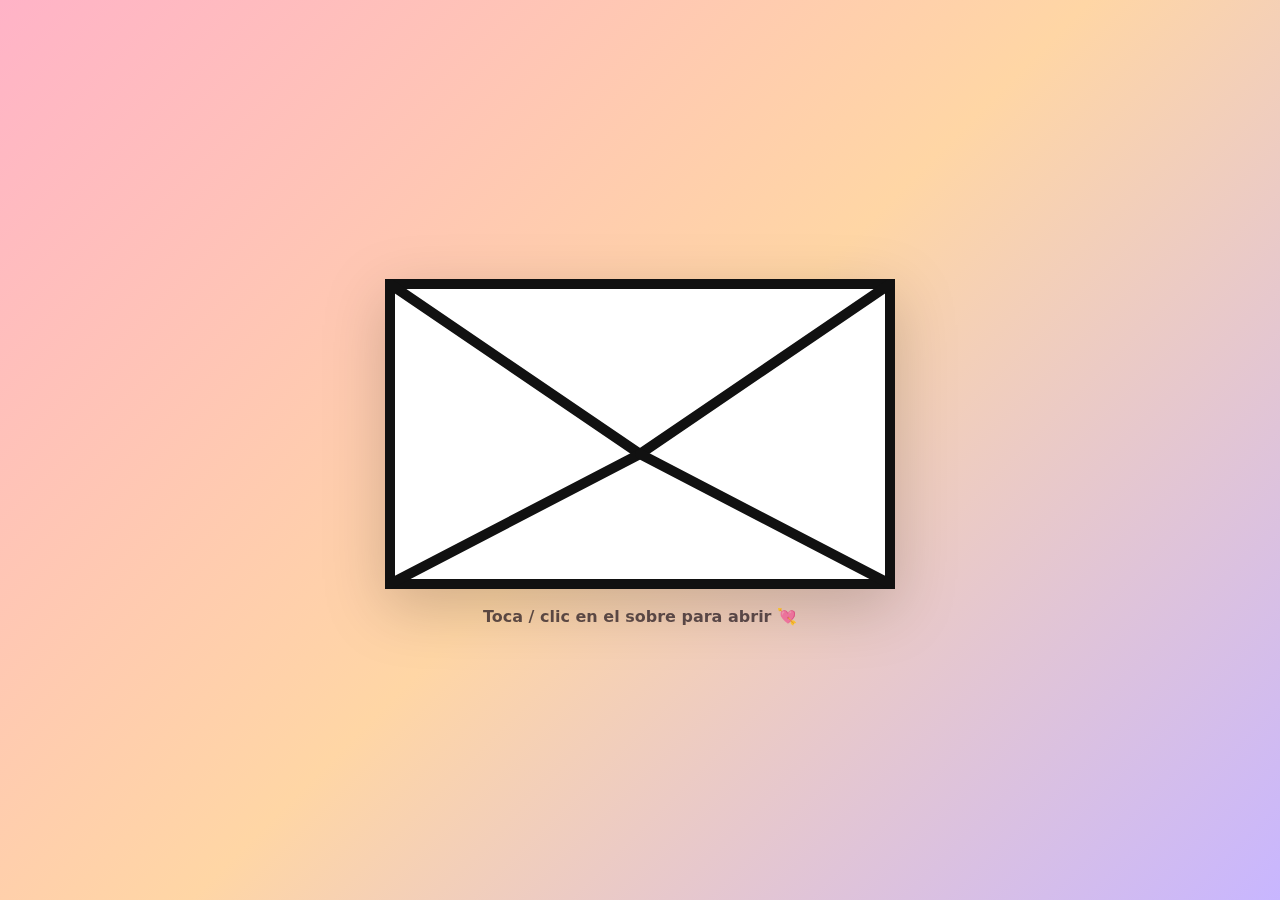
<file: index.html>
<!doctype html>
<html lang="es">
<head>
  <meta charset="UTF-8" />
  <meta name="viewport" content="width=device-width,initial-scale=1.0" />
  <title>San Valentín 🐰💖</title>
  <link rel="stylesheet" href="style.css" />
</head>
<body>

  <main class="stage">

    <!-- SOBRE + CARTA (AL INICIO SOLO SOBRE) -->
    <section class="mail">
      <button class="open-btn" id="openBtn" type="button" aria-label="Abrir sobre">
        <div class="mail-inner" id="mailInner">

          <!-- SOBRE (líneas negras como tu imagen) -->
          <div class="envelope" aria-hidden="true">
            <svg viewBox="0 0 520 320" class="env-svg">
              <rect x="10" y="10" width="500" height="300" class="env-stroke" fill="white"/>
              <line x1="10"  y1="10"  x2="260" y2="180" class="env-line"/>
              <line x1="510" y1="10"  x2="260" y2="180" class="env-line"/>
              <line x1="10"  y1="310" x2="260" y2="180" class="env-line"/>
              <line x1="510" y1="310" x2="260" y2="180" class="env-line"/>
            </svg>
          </div>

          <!-- CARTA (OCULTA AL INICIO) -->
          <div class="paper hidden-paper" id="paper">
            <div class="paper-head">
              <span class="paper-badge">💌 Carta secreta</span>
            </div>

            <div class="paper-body">
              <div class="bunnies">
                <div class="bunny">
                  <!-- conejo estilo imagen -->
                  <svg class="bunny-face" viewBox="0 0 120 120" aria-hidden="true">
                    <ellipse cx="44" cy="22" rx="12" ry="20" class="fur stroke"/>
                    <ellipse cx="76" cy="22" rx="12" ry="20" class="fur stroke"/>
                    <ellipse cx="44" cy="24" rx="7"  ry="13" class="inner"/>
                    <ellipse cx="76" cy="24" rx="7"  ry="13" class="inner"/>
                    <circle cx="60" cy="64" r="32" class="fur stroke"/>
                    <circle cx="38" cy="70" r="10" class="cheek"/>
                    <circle cx="82" cy="70" r="10" class="cheek"/>
                    <circle cx="50" cy="58" r="7.2" class="eye"/>
                    <circle cx="70" cy="58" r="7.2" class="eye"/>
                    <circle cx="47.8" cy="55.8" r="2.4" class="shine"/>
                    <circle cx="67.8" cy="55.8" r="2.4" class="shine"/>
                    <circle cx="60" cy="66" r="3" class="nose"/>
                    <path d="M52 72 C56 78, 64 78, 68 72" class="smile"/>
                  </svg>
                </div>

                <div class="mid-heart">❤</div>

                <div class="bunny">
                  <svg class="bunny-face flip" viewBox="0 0 120 120" aria-hidden="true">
                    <ellipse cx="44" cy="22" rx="12" ry="20" class="fur stroke"/>
                    <ellipse cx="76" cy="22" rx="12" ry="20" class="fur stroke"/>
                    <ellipse cx="44" cy="24" rx="7"  ry="13" class="inner"/>
                    <ellipse cx="76" cy="24" rx="7"  ry="13" class="inner"/>
                    <circle cx="60" cy="64" r="32" class="fur stroke"/>
                    <circle cx="38" cy="70" r="10" class="cheek"/>
                    <circle cx="82" cy="70" r="10" class="cheek"/>
                    <circle cx="50" cy="58" r="7.2" class="eye"/>
                    <circle cx="70" cy="58" r="7.2" class="eye"/>
                    <circle cx="47.8" cy="55.8" r="2.4" class="shine"/>
                    <circle cx="67.8" cy="55.8" r="2.4" class="shine"/>
                    <circle cx="60" cy="66" r="3" class="nose"/>
                    <path d="M52 72 C56 78, 64 78, 68 72" class="smile"/>
                  </svg>
                </div>
              </div>

              <p class="tap">Carta desbloqueada 💞</p>
            </div>
          </div>

        </div>
      </button>

      <p class="small">Toca / clic en el sobre para abrir 💘</p>
    </section>

    <!-- TARJETA FINAL -->
    <section class="card hidden" id="card">
      <div class="bunnies top">
        <div class="bunny">
          <svg class="bunny-face" viewBox="0 0 120 120" aria-hidden="true">
            <ellipse cx="44" cy="22" rx="12" ry="20" class="fur stroke"/>
            <ellipse cx="76" cy="22" rx="12" ry="20" class="fur stroke"/>
            <ellipse cx="44" cy="24" rx="7"  ry="13" class="inner"/>
            <ellipse cx="76" cy="24" rx="7"  ry="13" class="inner"/>
            <circle cx="60" cy="64" r="32" class="fur stroke"/>
            <circle cx="38" cy="70" r="10" class="cheek"/>
            <circle cx="82" cy="70" r="10" class="cheek"/>
            <circle cx="50" cy="58" r="7.2" class="eye"/>
            <circle cx="70" cy="58" r="7.2" class="eye"/>
            <circle cx="47.8" cy="55.8" r="2.4" class="shine"/>
            <circle cx="67.8" cy="55.8" r="2.4" class="shine"/>
            <circle cx="60" cy="66" r="3" class="nose"/>
            <path d="M52 72 C56 78, 64 78, 68 72" class="smile"/>
          </svg>
        </div>

        <div class="mid-heart">❤</div>

        <div class="bunny">
          <svg class="bunny-face flip" viewBox="0 0 120 120" aria-hidden="true">
            <ellipse cx="44" cy="22" rx="12" ry="20" class="fur stroke"/>
            <ellipse cx="76" cy="22" rx="12" ry="20" class="fur stroke"/>
            <ellipse cx="44" cy="24" rx="7"  ry="13" class="inner"/>
            <ellipse cx="76" cy="24" rx="7"  ry="13" class="inner"/>
            <circle cx="60" cy="64" r="32" class="fur stroke"/>
            <circle cx="38" cy="70" r="10" class="cheek"/>
            <circle cx="82" cy="70" r="10" class="cheek"/>
            <circle cx="50" cy="58" r="7.2" class="eye"/>
            <circle cx="70" cy="58" r="7.2" class="eye"/>
            <circle cx="47.8" cy="55.8" r="2.4" class="shine"/>
            <circle cx="67.8" cy="55.8" r="2.4" class="shine"/>
            <circle cx="60" cy="66" r="3" class="nose"/>
            <path d="M52 72 C56 78, 64 78, 68 72" class="smile"/>
          </svg>
        </div>
      </div>

      <h1 class="title">¿Quieres ser mi San Valentín?</h1>
      <p class="subtitle">Prometo risas, besitos y muchos abrazos 🥺💖</p>

      <div class="buttons" id="buttonsArea">
        <button id="yesBtn" class="btn yes">Sí 💚</button>
        <button id="noBtn" class="btn no">No 💔</button>
      </div>

      <p class="msg" id="msg" aria-live="polite"></p>
      <p class="hint">Tip: intenta decir “No”… si puedes 😼</p>
    </section>

  </main>

  <script src="script.js"></script>
</body>
</html>
</file>
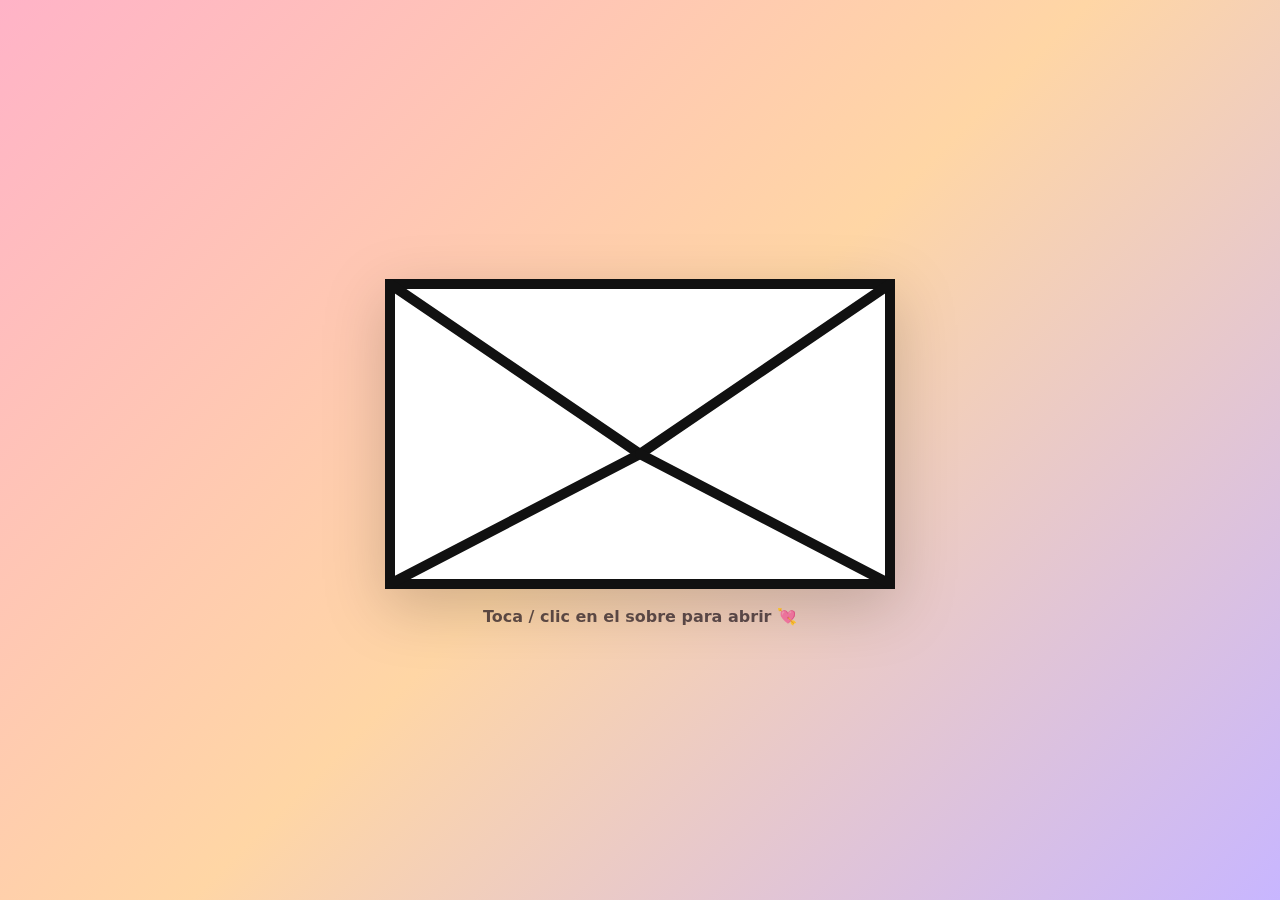
<file: Ale/index.html>
<!doctype html>
<html lang="es">
<head>
  <meta charset="UTF-8" />
  <meta name="viewport" content="width=device-width,initial-scale=1.0" />
  <title>San Valentín 🐰💖</title>
  <link rel="stylesheet" href="style.css" />
</head>
<body>

  <main class="stage">

    <!-- SOBRE + CARTA (AL INICIO SOLO SOBRE) -->
    <section class="mail">
      <button class="open-btn" id="openBtn" type="button" aria-label="Abrir sobre">
        <div class="mail-inner" id="mailInner">

          <!-- SOBRE (líneas negras como tu imagen) -->
          <div class="envelope" aria-hidden="true">
            <svg viewBox="0 0 520 320" class="env-svg">
              <rect x="10" y="10" width="500" height="300" class="env-stroke" fill="white"/>
              <line x1="10"  y1="10"  x2="260" y2="180" class="env-line"/>
              <line x1="510" y1="10"  x2="260" y2="180" class="env-line"/>
              <line x1="10"  y1="310" x2="260" y2="180" class="env-line"/>
              <line x1="510" y1="310" x2="260" y2="180" class="env-line"/>
            </svg>
          </div>

          <!-- CARTA (OCULTA AL INICIO) -->
          <div class="paper hidden-paper" id="paper">
            <div class="paper-head">
              <span class="paper-badge">💌 Carta secreta</span>
            </div>

            <div class="paper-body">
              <div class="bunnies">
                <div class="bunny">
                  <!-- conejo estilo imagen -->
                  <svg class="bunny-face" viewBox="0 0 120 120" aria-hidden="true">
                    <ellipse cx="44" cy="22" rx="12" ry="20" class="fur stroke"/>
                    <ellipse cx="76" cy="22" rx="12" ry="20" class="fur stroke"/>
                    <ellipse cx="44" cy="24" rx="7"  ry="13" class="inner"/>
                    <ellipse cx="76" cy="24" rx="7"  ry="13" class="inner"/>
                    <circle cx="60" cy="64" r="32" class="fur stroke"/>
                    <circle cx="38" cy="70" r="10" class="cheek"/>
                    <circle cx="82" cy="70" r="10" class="cheek"/>
                    <circle cx="50" cy="58" r="7.2" class="eye"/>
                    <circle cx="70" cy="58" r="7.2" class="eye"/>
                    <circle cx="47.8" cy="55.8" r="2.4" class="shine"/>
                    <circle cx="67.8" cy="55.8" r="2.4" class="shine"/>
                    <circle cx="60" cy="66" r="3" class="nose"/>
                    <path d="M52 72 C56 78, 64 78, 68 72" class="smile"/>
                  </svg>
                </div>

                <div class="mid-heart">❤</div>

                <div class="bunny">
                  <svg class="bunny-face flip" viewBox="0 0 120 120" aria-hidden="true">
                    <ellipse cx="44" cy="22" rx="12" ry="20" class="fur stroke"/>
                    <ellipse cx="76" cy="22" rx="12" ry="20" class="fur stroke"/>
                    <ellipse cx="44" cy="24" rx="7"  ry="13" class="inner"/>
                    <ellipse cx="76" cy="24" rx="7"  ry="13" class="inner"/>
                    <circle cx="60" cy="64" r="32" class="fur stroke"/>
                    <circle cx="38" cy="70" r="10" class="cheek"/>
                    <circle cx="82" cy="70" r="10" class="cheek"/>
                    <circle cx="50" cy="58" r="7.2" class="eye"/>
                    <circle cx="70" cy="58" r="7.2" class="eye"/>
                    <circle cx="47.8" cy="55.8" r="2.4" class="shine"/>
                    <circle cx="67.8" cy="55.8" r="2.4" class="shine"/>
                    <circle cx="60" cy="66" r="3" class="nose"/>
                    <path d="M52 72 C56 78, 64 78, 68 72" class="smile"/>
                  </svg>
                </div>
              </div>

              <p class="tap">Carta desbloqueada 💞</p>
            </div>
          </div>

        </div>
      </button>

      <p class="small">Toca / clic en el sobre para abrir 💘</p>
    </section>

    <!-- TARJETA FINAL -->
    <section class="card hidden" id="card">
      <div class="bunnies top">
        <div class="bunny">
          <svg class="bunny-face" viewBox="0 0 120 120" aria-hidden="true">
            <ellipse cx="44" cy="22" rx="12" ry="20" class="fur stroke"/>
            <ellipse cx="76" cy="22" rx="12" ry="20" class="fur stroke"/>
            <ellipse cx="44" cy="24" rx="7"  ry="13" class="inner"/>
            <ellipse cx="76" cy="24" rx="7"  ry="13" class="inner"/>
            <circle cx="60" cy="64" r="32" class="fur stroke"/>
            <circle cx="38" cy="70" r="10" class="cheek"/>
            <circle cx="82" cy="70" r="10" class="cheek"/>
            <circle cx="50" cy="58" r="7.2" class="eye"/>
            <circle cx="70" cy="58" r="7.2" class="eye"/>
            <circle cx="47.8" cy="55.8" r="2.4" class="shine"/>
            <circle cx="67.8" cy="55.8" r="2.4" class="shine"/>
            <circle cx="60" cy="66" r="3" class="nose"/>
            <path d="M52 72 C56 78, 64 78, 68 72" class="smile"/>
          </svg>
        </div>

        <div class="mid-heart">❤</div>

        <div class="bunny">
          <svg class="bunny-face flip" viewBox="0 0 120 120" aria-hidden="true">
            <ellipse cx="44" cy="22" rx="12" ry="20" class="fur stroke"/>
            <ellipse cx="76" cy="22" rx="12" ry="20" class="fur stroke"/>
            <ellipse cx="44" cy="24" rx="7"  ry="13" class="inner"/>
            <ellipse cx="76" cy="24" rx="7"  ry="13" class="inner"/>
            <circle cx="60" cy="64" r="32" class="fur stroke"/>
            <circle cx="38" cy="70" r="10" class="cheek"/>
            <circle cx="82" cy="70" r="10" class="cheek"/>
            <circle cx="50" cy="58" r="7.2" class="eye"/>
            <circle cx="70" cy="58" r="7.2" class="eye"/>
            <circle cx="47.8" cy="55.8" r="2.4" class="shine"/>
            <circle cx="67.8" cy="55.8" r="2.4" class="shine"/>
            <circle cx="60" cy="66" r="3" class="nose"/>
            <path d="M52 72 C56 78, 64 78, 68 72" class="smile"/>
          </svg>
        </div>
      </div>

      <h1 class="title">¿Quieres ser mi San Valentín?</h1>
      <p class="subtitle">Prometo risas, antojitos y muchos abrazos 🥺💖</p>

      <div class="buttons" id="buttonsArea">
        <button id="yesBtn" class="btn yes">Sí 💚</button>
        <button id="noBtn" class="btn no">No 💔</button>
      </div>

      <p class="msg" id="msg" aria-live="polite"></p>
      <p class="hint">Tip: intenta decir “No”… si puedes 😼</p>
    </section>

  </main>

  <script src="script.js"></script>
</body>
</html>
</file>
<file: style.css>
:root{
  --bg1:#ffb3c7; --bg2:#ffd6a5; --bg3:#c8b6ff;
  --ink:#2b1e24;
  --stroke:#111;
  --paper:#fff;

  --pink:#ffb3c8;
  --inner:#ffd0de;

  --yes:#20a85a;
  --no:#ff4d6d;
}

*{box-sizing:border-box}

body{
  margin:0;
  min-height:100vh;
  display:grid;
  place-items:center;
  font-family:system-ui, Arial, sans-serif;
  color:var(--ink);
  background: linear-gradient(135deg,var(--bg1),var(--bg2),var(--bg3));
}

/* escenario */
.stage{
  width:min(560px, 92vw);
  display:grid;
  justify-items:center;
  gap:16px;
  padding: 18px;
}

/* --- sobre + carta --- */
.mail{
  width:min(520px, 92vw);
  display:grid;
  justify-items:center;
  gap:10px;
}

.open-btn{
  width:100%;
  border:0;
  background:transparent;
  cursor:pointer;
  padding:0;
}

.mail-inner{
  width:100%;
  display:grid;
  justify-items:center;
  gap:14px; /* separación real */
}

/* SOBRE */
.envelope{
  width:min(520px, 92vw);
  background: transparent;
}

.env-svg{
  width:100%;
  height:auto;
  filter: drop-shadow(0 18px 30px rgba(0,0,0,.18));
}

.env-stroke{
  stroke: var(--stroke);
  stroke-width: 10;
}
.env-line{
  stroke: var(--stroke);
  stroke-width: 10;
  stroke-linecap: round;
}

/* CARTA */
.paper{
  width: min(520px, 92vw);
  background: rgba(255,255,255,.85);
  border: 2px solid rgba(0,0,0,.08);
  border-radius: 18px;
  box-shadow: 0 18px 40px rgba(0,0,0,.18);
  overflow:hidden;

  transform: translateY(0);
  transition: transform .7s cubic-bezier(.2,.9,.2,1),
              opacity .35s ease;
}

.paper-head{
  padding: 12px 14px;
  background: linear-gradient(180deg, rgba(255,230,240,.9), rgba(255,255,255,0));
}
.paper-badge{
  display:inline-block;
  padding: 8px 12px;
  border-radius: 999px;
  font-weight: 900;
  background: rgba(255,180,205,.55);
  border: 1px solid rgba(0,0,0,.08);
}
.paper-body{
  padding: 14px 16px 18px;
  display:grid;
  justify-items:center;
  gap:10px;
}
.tap{
  margin:0;
  font-weight:900;
  opacity:.75;
}

/* 👇 AL INICIO SOLO SOBRE */
.hidden-paper{ display:none; }

/* 👇 AL ABRIR: aparece carta y sube */
.open .hidden-paper{ display:block; }
.open .paper{ transform: translateY(-34px); }

.small{
  margin:0;
  font-weight:900;
  opacity:.75;
}

/* --- tarjeta final --- */
.card{
  width:min(520px, 92vw);
  background: rgba(255,255,255,.60);
  backdrop-filter: blur(12px);
  border-radius: 26px;
  padding: 22px 18px 18px;
  box-shadow: 0 25px 60px rgba(0,0,0,.22);
  text-align:center;
  border: 2px solid rgba(255,255,255,.65);
}

.hidden{ display:none; }

.title{
  margin: 10px 0 6px;
  font-size: clamp(22px, 3.4vw, 30px);
}
.subtitle{
  margin:0 0 14px;
  font-weight:700;
  opacity:.9;
}

/* botones */
.buttons{
  position:relative;
  height: 70px;
  margin-top: 6px;
}

.btn{
  border:0;
  border-radius: 14px;
  padding: 14px 24px;
  font-size:18px;
  font-weight:900;
  cursor:pointer;
  box-shadow: 0 14px 28px rgba(0,0,0,.12);
}
.btn:active{ transform: scale(.97); }

.yes{ background: var(--yes); color:#fff; }
.no{
  background: var(--no);
  color:#fff;
  position:absolute;
  right:0;
}

/* texto */
.msg{
  margin: 14px 0 0;
  font-weight: 900;
  min-height: 24px;
}
.hint{
  margin: 8px 0 0;
  font-size: 13px;
  opacity:.75;
  font-weight: 800;
}

/* conejitos */
.bunnies{
  display:flex;
  align-items:center;
  justify-content:center;
  gap: 14px;
}
.bunnies.top{ margin-bottom: 8px; }

.bunny{
  width: 92px;
  animation: bounce 1.25s ease-in-out infinite;
}
.bunny:nth-child(3){ animation-delay: .16s; }

.bunny-face{ width:100%; height:auto; }
.flip{ transform: scaleX(-1); }

.fur{ fill: var(--paper); }
.stroke{
  stroke: var(--stroke);
  stroke-width: 6;
  stroke-linecap: round;
  stroke-linejoin: round;
}
.inner{ fill: var(--inner); }
.cheek{ fill: var(--pink); }
.eye{ fill:#121212; }
.shine{ fill:#fff; opacity:.95; }
.nose{ fill:#ff7aa6; }
.smile{
  fill:none;
  stroke: var(--stroke);
  stroke-width: 6;
  stroke-linecap: round;
}

.mid-heart{
  font-size: 26px;
  animation: pulse 1s ease-in-out infinite;
  user-select:none;
}

@keyframes bounce{
  0%,100%{ transform: translateY(0); }
  50%{ transform: translateY(-8px); }
}
@keyframes pulse{
  0%,100%{ transform: scale(1); }
  50%{ transform: scale(1.18); }
}
</file>
<file: Ale/style.css>
:root{
  --bg1:#ffb3c7; --bg2:#ffd6a5; --bg3:#c8b6ff;
  --ink:#2b1e24;
  --stroke:#111;
  --paper:#fff;

  --pink:#ffb3c8;
  --inner:#ffd0de;

  --yes:#20a85a;
  --no:#ff4d6d;
}

*{box-sizing:border-box}

body{
  margin:0;
  min-height:100vh;
  display:grid;
  place-items:center;
  font-family:system-ui, Arial, sans-serif;
  color:var(--ink);
  background: linear-gradient(135deg,var(--bg1),var(--bg2),var(--bg3));
}

/* escenario */
.stage{
  width:min(560px, 92vw);
  display:grid;
  justify-items:center;
  gap:16px;
  padding: 18px;
}

/* --- sobre + carta --- */
.mail{
  width:min(520px, 92vw);
  display:grid;
  justify-items:center;
  gap:10px;
}

.open-btn{
  width:100%;
  border:0;
  background:transparent;
  cursor:pointer;
  padding:0;
}

.mail-inner{
  width:100%;
  display:grid;
  justify-items:center;
  gap:14px; /* separación real */
}

/* SOBRE */
.envelope{
  width:min(520px, 92vw);
  background: transparent;
}

.env-svg{
  width:100%;
  height:auto;
  filter: drop-shadow(0 18px 30px rgba(0,0,0,.18));
}

.env-stroke{
  stroke: var(--stroke);
  stroke-width: 10;
}
.env-line{
  stroke: var(--stroke);
  stroke-width: 10;
  stroke-linecap: round;
}

/* CARTA */
.paper{
  width: min(520px, 92vw);
  background: rgba(255,255,255,.85);
  border: 2px solid rgba(0,0,0,.08);
  border-radius: 18px;
  box-shadow: 0 18px 40px rgba(0,0,0,.18);
  overflow:hidden;

  transform: translateY(0);
  transition: transform .7s cubic-bezier(.2,.9,.2,1),
              opacity .35s ease;
}

.paper-head{
  padding: 12px 14px;
  background: linear-gradient(180deg, rgba(255,230,240,.9), rgba(255,255,255,0));
}
.paper-badge{
  display:inline-block;
  padding: 8px 12px;
  border-radius: 999px;
  font-weight: 900;
  background: rgba(255,180,205,.55);
  border: 1px solid rgba(0,0,0,.08);
}
.paper-body{
  padding: 14px 16px 18px;
  display:grid;
  justify-items:center;
  gap:10px;
}
.tap{
  margin:0;
  font-weight:900;
  opacity:.75;
}

/* 👇 AL INICIO SOLO SOBRE */
.hidden-paper{ display:none; }

/* 👇 AL ABRIR: aparece carta y sube */
.open .hidden-paper{ display:block; }
.open .paper{ transform: translateY(-34px); }

.small{
  margin:0;
  font-weight:900;
  opacity:.75;
}

/* --- tarjeta final --- */
.card{
  width:min(520px, 92vw);
  background: rgba(255,255,255,.60);
  backdrop-filter: blur(12px);
  border-radius: 26px;
  padding: 22px 18px 18px;
  box-shadow: 0 25px 60px rgba(0,0,0,.22);
  text-align:center;
  border: 2px solid rgba(255,255,255,.65);
}

.hidden{ display:none; }

.title{
  margin: 10px 0 6px;
  font-size: clamp(22px, 3.4vw, 30px);
}
.subtitle{
  margin:0 0 14px;
  font-weight:700;
  opacity:.9;
}

/* botones */
.buttons{
  position:relative;
  height: 70px;
  margin-top: 6px;
}

.btn{
  border:0;
  border-radius: 14px;
  padding: 14px 24px;
  font-size:18px;
  font-weight:900;
  cursor:pointer;
  box-shadow: 0 14px 28px rgba(0,0,0,.12);
}
.btn:active{ transform: scale(.97); }

.yes{ background: var(--yes); color:#fff; }
.no{
  background: var(--no);
  color:#fff;
  position:absolute;
  right:0;
}

/* texto */
.msg{
  margin: 14px 0 0;
  font-weight: 900;
  min-height: 24px;
}
.hint{
  margin: 8px 0 0;
  font-size: 13px;
  opacity:.75;
  font-weight: 800;
}

/* conejitos */
.bunnies{
  display:flex;
  align-items:center;
  justify-content:center;
  gap: 14px;
}
.bunnies.top{ margin-bottom: 8px; }

.bunny{
  width: 92px;
  animation: bounce 1.25s ease-in-out infinite;
}
.bunny:nth-child(3){ animation-delay: .16s; }

.bunny-face{ width:100%; height:auto; }
.flip{ transform: scaleX(-1); }

.fur{ fill: var(--paper); }
.stroke{
  stroke: var(--stroke);
  stroke-width: 6;
  stroke-linecap: round;
  stroke-linejoin: round;
}
.inner{ fill: var(--inner); }
.cheek{ fill: var(--pink); }
.eye{ fill:#121212; }
.shine{ fill:#fff; opacity:.95; }
.nose{ fill:#ff7aa6; }
.smile{
  fill:none;
  stroke: var(--stroke);
  stroke-width: 6;
  stroke-linecap: round;
}

.mid-heart{
  font-size: 26px;
  animation: pulse 1s ease-in-out infinite;
  user-select:none;
}

@keyframes bounce{
  0%,100%{ transform: translateY(0); }
  50%{ transform: translateY(-8px); }
}
@keyframes pulse{
  0%,100%{ transform: scale(1); }
  50%{ transform: scale(1.18); }
}
</file>
